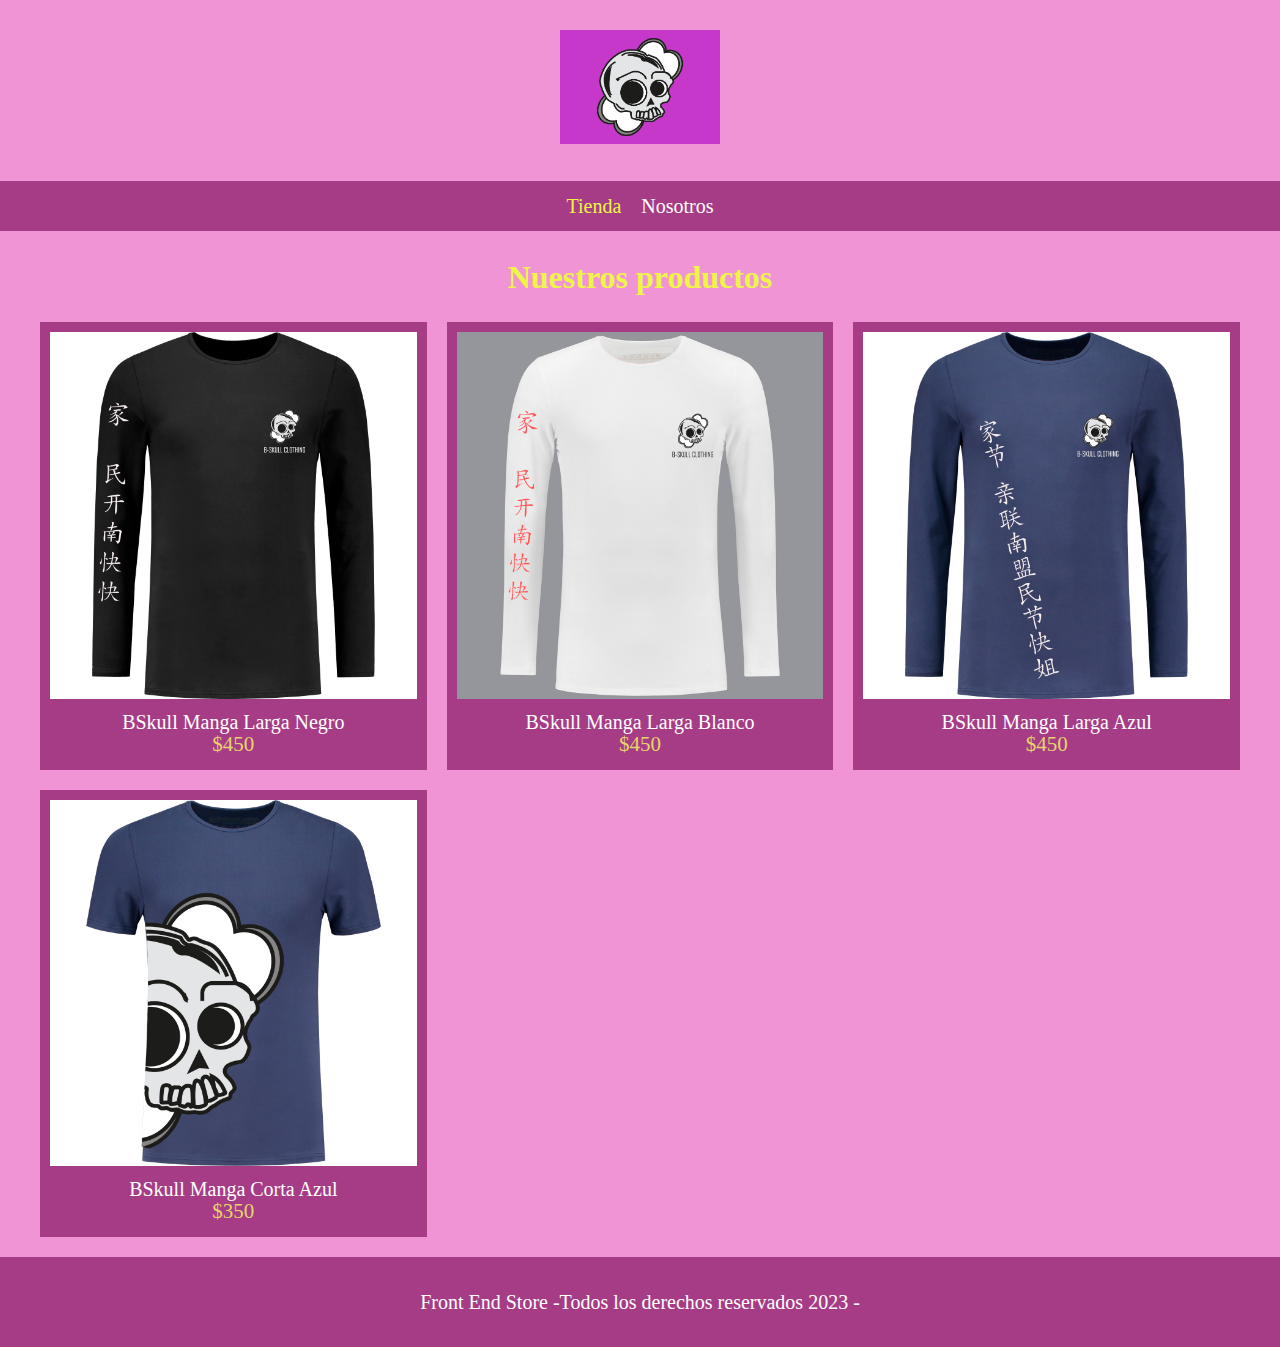
<file: index.html>
<!DOCTYPE html>
<html lang="es">
<head>
    <meta charset="UTF-8">
    <meta http-equiv="X-UA-Compatible" content="IE=edge">
    <meta name="viewport" content="width=device-width, initial-scale=1.0">
    <link rel="stylesheet" href="Styles/normalize.css">
    <link href="https://fonts.googleapis.com/css2?family=Staatliches&display=swap" rel="stylesheet">
    <link rel="stylesheet" href="Styles/estilos.css">
    <title>FrontEnd Store</title>
</head>
<body>

    <header class="header">
        <a href="index.html">
            <img class="header__logo" src="img/SkulLogo.jpg" alt="Logotipo">
        </a>
    </header>

    <nav class="navegacion">
        <a class="navegacion__enlace--activo" href="index.html">Tienda</a>
        <a class="navegacion__enlace" href="nosotros.html">Nosotros</a>
    </nav>


    <main class="contenedor">
        <h1>Nuestros productos</h1>

        <div class="grid">
            <div class="producto">
                <a href="productos.html">
                    <img class="producto__imagen" src="img/BlackLongSleeveShirt.jpg" alt="BSkull Manga Larga Negro">
                    <div class="producto__informacion">
                        <p class="producto__nombre">BSkull Manga Larga Negro</p>
                        <p class="producto__precio">$450</p>
                    </div>
                </a>
            </div> <!--.producto-->

            <div class="producto">
                <a href="productos.html">
                    <img class="producto__imagen" src="img/WhiteLongSleeveShirt.jpg" alt="BSkull Manga Larga Blanco">
                    <div class="producto__informacion">
                        <p class="producto__nombre">BSkull Manga Larga Blanco</p>
                        <p class="producto__precio">$450</p>
                    </div>
                </a>
            </div> <!--.producto-->

            <div class="producto">
                <a href="productos.html">
                    <img class="producto__imagen" src="img/BlueLongSleeveShirt.jpg" alt="BSkull Manga Larga Azul">
                    <div class="producto__informacion">
                        <p class="producto__nombre">BSkull Manga Larga Azul</p>
                        <p class="producto__precio">$450</p>
                    </div>
                </a>
            </div> <!--.producto-->

            <div class="producto">
                <a href="productos.html">
                    <img class="producto__imagen" src="img/BlueTShirt.jpg" alt="BSkull Manga Corta Azul">
                    <div class="producto__informacion">
                        <p class="producto__nombre">BSkull Manga Corta Azul</p>
                        <p class="producto__precio">$350</p>
                    </div>
                </a>
            </div> <!--.producto-->
        </div>
    </main>

    <footer class="footer">
        <p class="footer__texto">Front End Store -Todos los derechos reservados 2023 -</p>
    </footer>
</body>
</html>
</file>
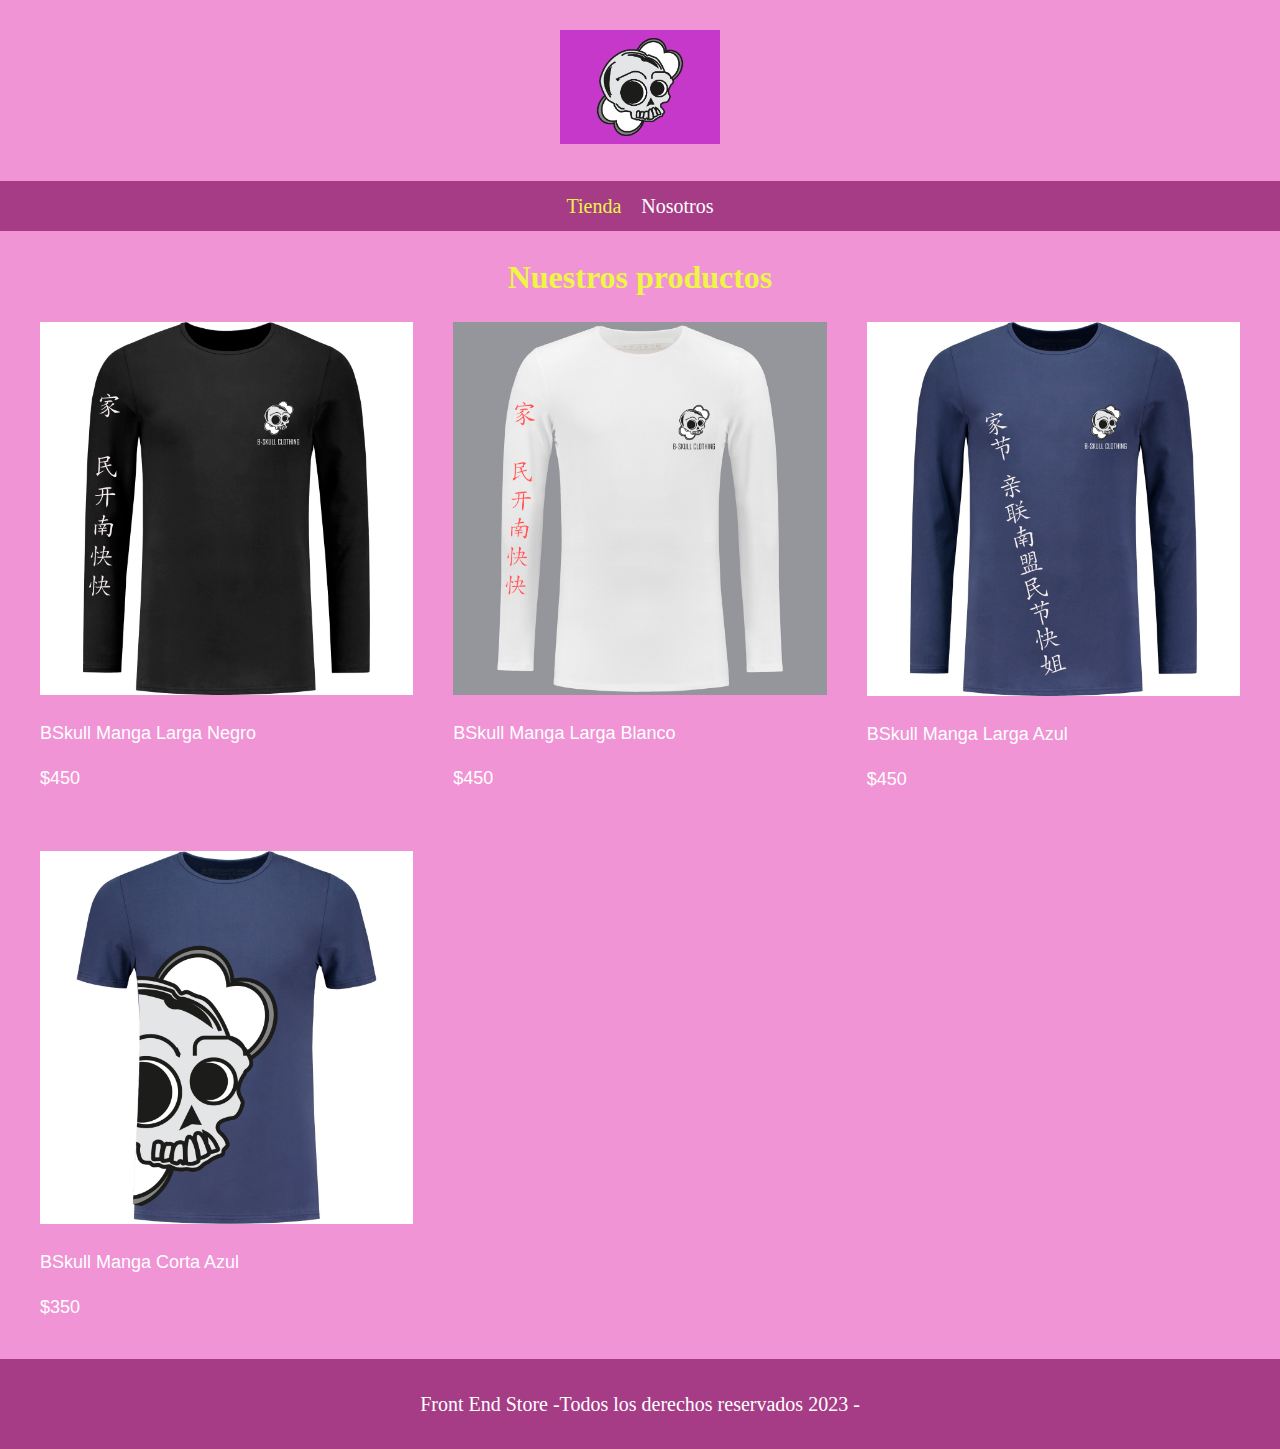
<file: Tienda/index.html>
<!DOCTYPE html>
<html lang="es">
<head>
    <meta charset="UTF-8">
    <meta http-equiv="X-UA-Compatible" content="IE=edge">
    <meta name="viewport" content="width=device-width, initial-scale=1.0">
    <link rel="stylesheet" href="Styles/normalize.css">
    <link href="https://fonts.googleapis.com/css2?family=Staatliches&display=swap" rel="stylesheet">
    <link rel="stylesheet" href="Styles/estilos.css">
    <title>FrontEnd Store</title>
</head>
<body>

    <header class="header">
        <a href="index.html">
            <img class="header__logo" src="img/SkulLogo.jpg" alt="Logotipo">
        </a>
    </header>

    <nav class="navegacion">
        <a class="navegacion__enlace--activo" href="index.html">Tienda</a>
        <a class="navegacion__enlace" href="nosotros.html">Nosotros</a>
    </nav>

    <main class="contenedor">
        <h1>Nuestros productos</h1>

        <div class="grid">
            <div class="producto">
                <a href="productos.html">
                    <img class="producto__imagen" src="img/BlackLongSleeveShirt.jpg" alt="BSkull Manga Larga Negro">
                    <div class="producto__informacion">
                        <p class="producto__nombre">BSkull Manga Larga Negro</p>
                        <p class="producto__precio">$450</p>
                    </div>
                </a>
            </div> <!--.producto-->

            <div class="producto">
                <a href="productos.html">
                    <img class="producto__imagen" src="img/WhiteLongSleeveShirt.jpg" alt="BSkull Manga Larga Blanco">
                    <div class="producto__informacion">
                        <p class="producto__nombre">BSkull Manga Larga Blanco</p>
                        <p class="producto__precio">$450</p>
                    </div>
                </a>
            </div> <!--.producto-->

            <div class="producto">
                <a href="productos.html">
                    <img class="producto__imagen" src="img/BlueLongSleeveShirt.jpg" alt="BSkull Manga Larga Azul">
                    <div class="producto__informacion">
                        <p class="producto__nombre">BSkull Manga Larga Azul</p>
                        <p class="producto__precio">$450</p>
                    </div>
                </a>
            </div> <!--.producto-->

            <div class="producto">
                <a href="productos.html">
                    <img class="producto__imagen" src="img/BlueTShirt.jpg" alt="BSkull Manga Corta Azul">
                    <div class="producto__informacion">
                        <p class="producto__nombre">BSkull Manga Corta Azul</p>
                        <p class="producto__precio">$350</p>
                    </div>
                </a>
            </div> <!--.producto-->
        </div>
    </main>

    <footer class="footer">
        <p class="footer__texto">Front End Store -Todos los derechos reservados 2023 -</p>
    </footer>
</body>
</html>
</file>
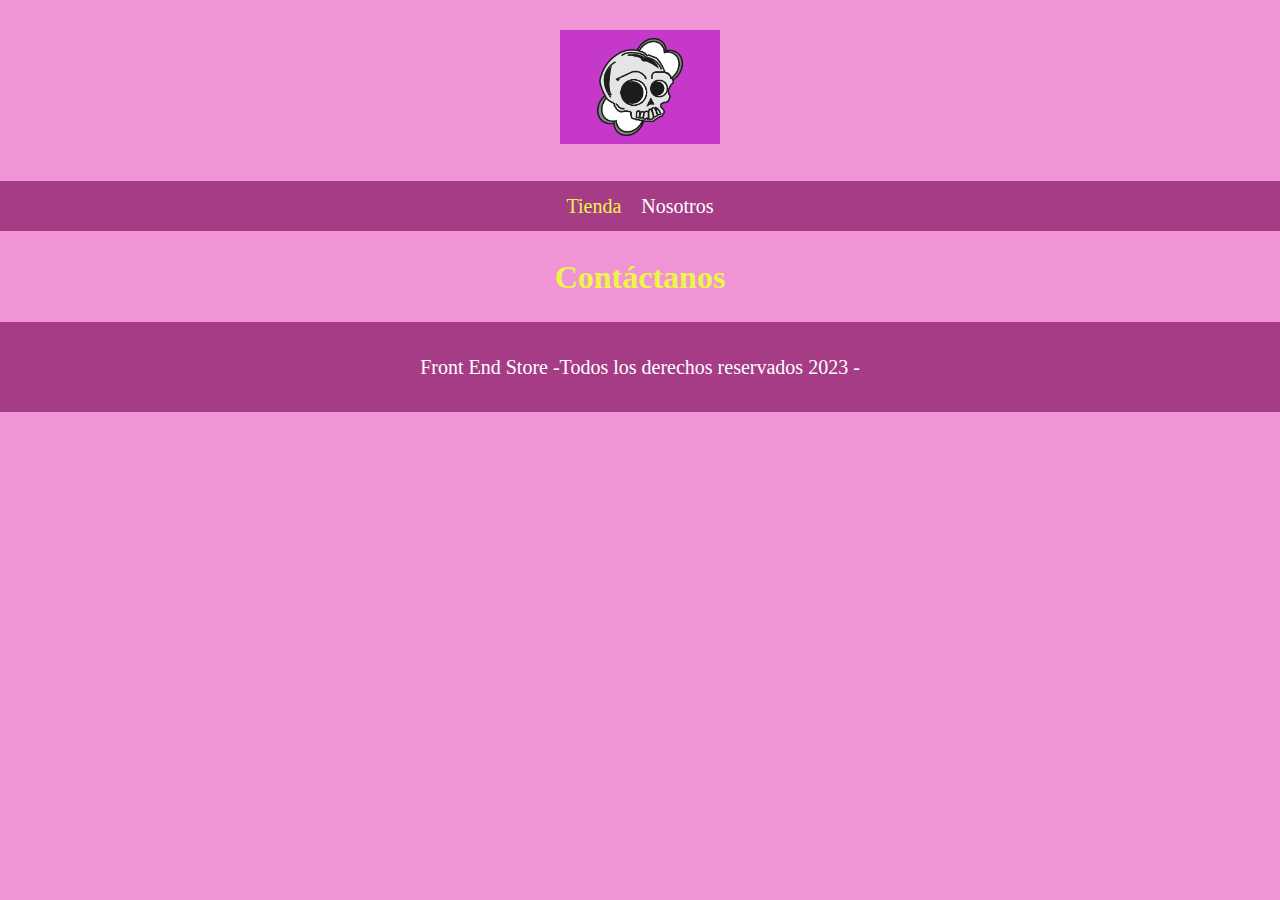
<file: contacto.html>
<!DOCTYPE html>
<html lang="es">
<head>
    <meta charset="UTF-8">
    <meta http-equiv="X-UA-Compatible" content="IE=edge">
    <meta name="viewport" content="width=device-width, initial-scale=1.0">
    <link rel="stylesheet" href="Styles/normalize.css">
    <link href="https://fonts.googleapis.com/css2?family=Staatliches&display=swap" rel="stylesheet">
    <link rel="stylesheet" href="Styles/estilos.css">
    <title>FrontEnd Store</title>
</head>
<body>

    <header class="header">
        <a href="index.html">
            <img class="header__logo" src="img/SkulLogo.jpg" alt="Logotipo">
        </a>
    </header>

    <nav class="navegacion">
        <a class="navegacion__enlace--activo" href="index.html">Tienda</a>
        <a class="navegacion__enlace" href="nosotros.html">Nosotros</a>
    </nav>

    <main class="contenedor">
        <h1>Contáctanos</h1>
    </main>

    <footer class="footer">
        <p class="footer__texto">Front End Store -Todos los derechos reservados 2023 -</p>
    </footer>
</body>
</html>
</file>
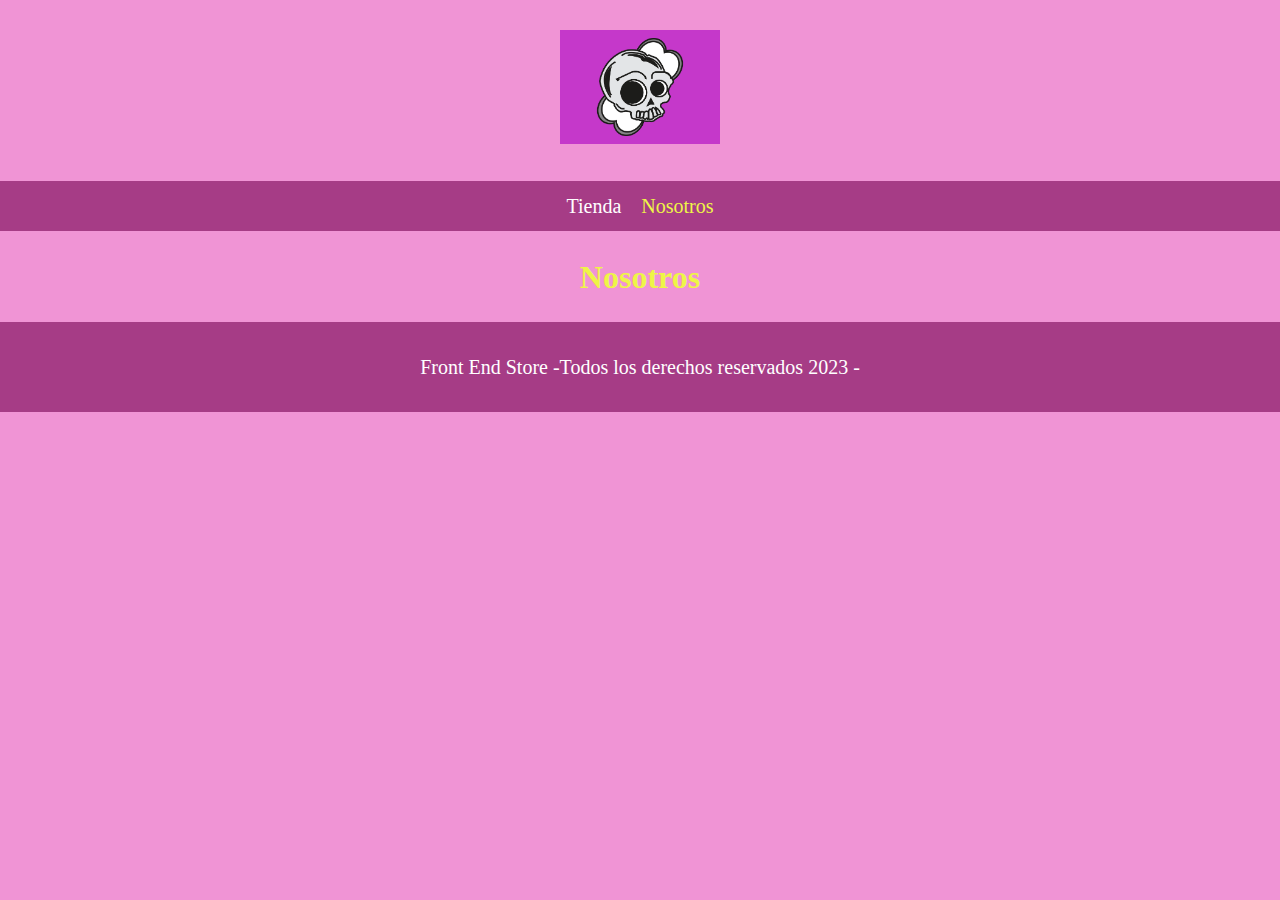
<file: nosotros.html>
<!DOCTYPE html>
<html lang="es">
<head>
    <meta charset="UTF-8">
    <meta http-equiv="X-UA-Compatible" content="IE=edge">
    <meta name="viewport" content="width=device-width, initial-scale=1.0">
    <link rel="stylesheet" href="Styles/normalize.css">
    <link href="https://fonts.googleapis.com/css2?family=Staatliches&display=swap" rel="stylesheet">
    <link rel="stylesheet" href="Styles/estilos.css">
    <title>FrontEnd Store</title>
</head>
<body>

    <header class="header">
        <a href="index.html">
            <img class="header__logo" src="img/SkulLogo.jpg" alt="Logotipo">
        </a>
    </header>

    <nav class="navegacion">
        <a class="navegacion__enlace" href="index.html">Tienda</a>
        <a class="navegacion__enlace--activo" href="nosotros.html">Nosotros</a>
    </nav>

    <main class="contenedor">
        <h1>Nosotros</h1>
    </main>

    <footer class="footer">
        <p class="footer__texto">Front End Store -Todos los derechos reservados 2023 -</p>
    </footer>
</body>
</html>
</file>
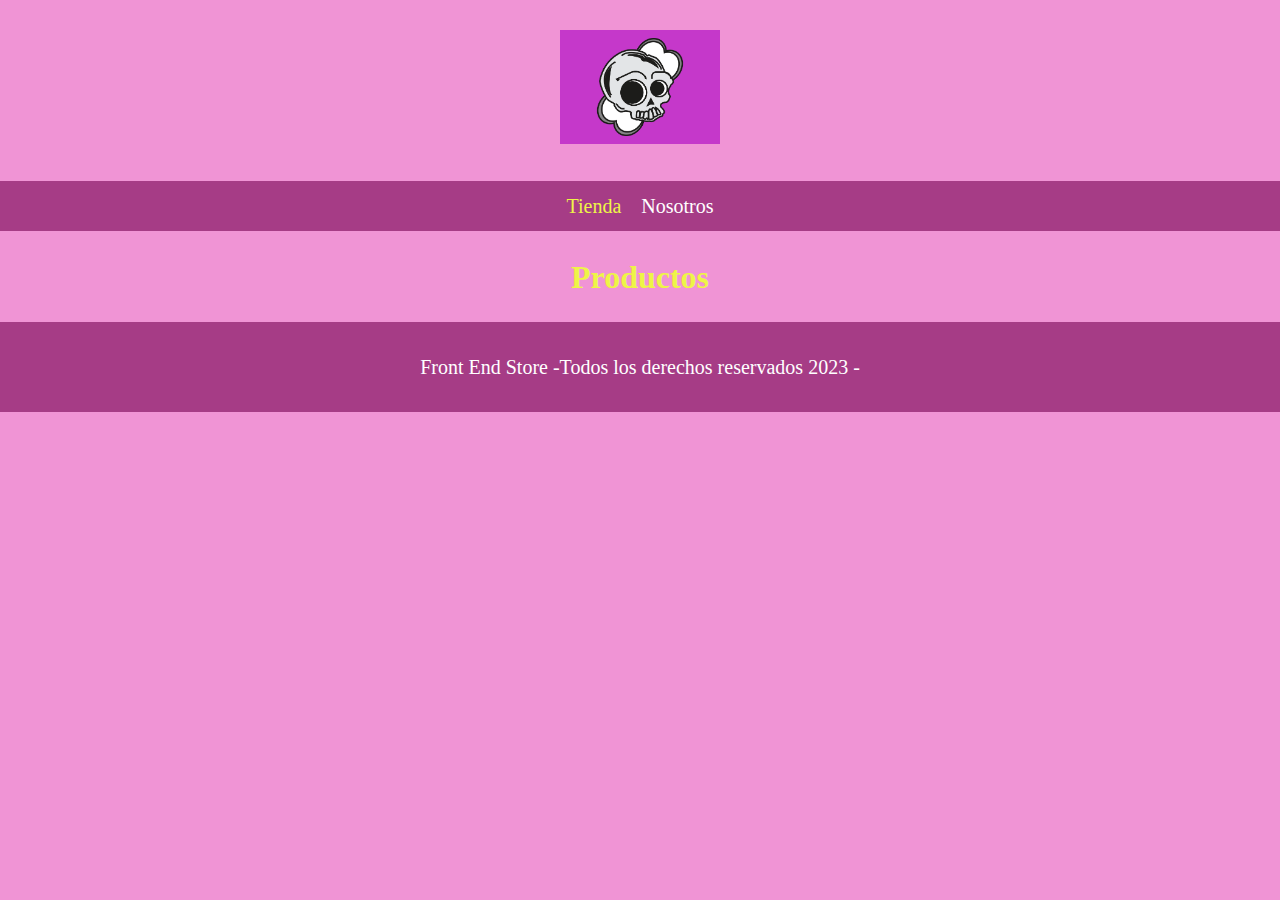
<file: productos.html>
<!DOCTYPE html>
<html lang="es">
<head>
    <meta charset="UTF-8">
    <meta http-equiv="X-UA-Compatible" content="IE=edge">
    <meta name="viewport" content="width=device-width, initial-scale=1.0">
    <link rel="stylesheet" href="Styles/normalize.css">
    <link href="https://fonts.googleapis.com/css2?family=Staatliches&display=swap" rel="stylesheet">
    <link rel="stylesheet" href="Styles/estilos.css">
    <title>FrontEnd Store</title>
</head>
<body>

    <header class="header">
        <a href="index.html">
            <img class="header__logo" src="img/SkulLogo.jpg" alt="Logotipo">
        </a>
    </header>

    <nav class="navegacion">
        <a class="navegacion__enlace--activo" href="index.html">Tienda</a>
        <a class="navegacion__enlace" href="nosotros.html">Nosotros</a>
    </nav>

    <main class="contenedor">
        <h1>Productos</h1>
    </main>

    <footer class="footer">
        <p class="footer__texto">Front End Store -Todos los derechos reservados 2023 -</p>
    </footer>
</body>
</html>
</file>
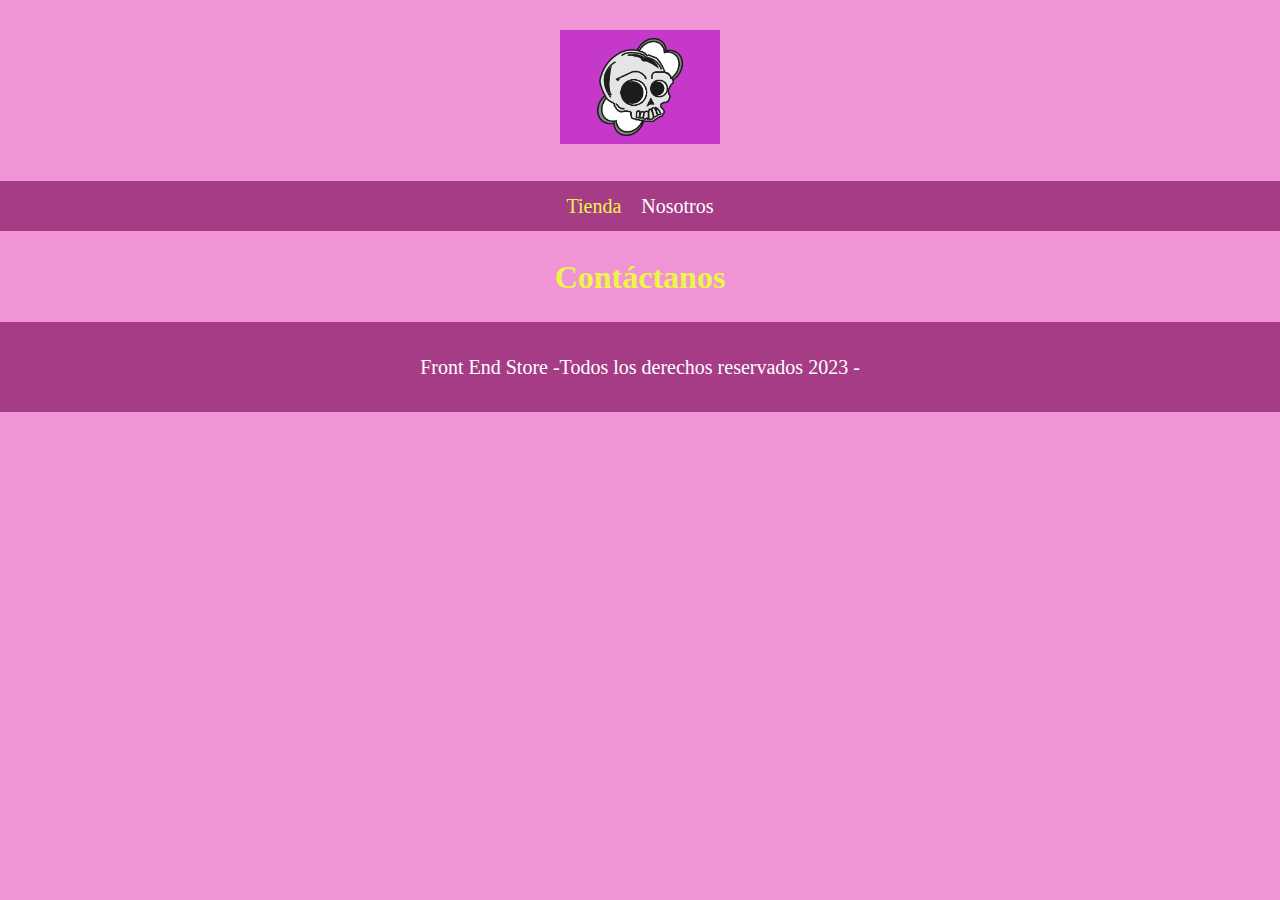
<file: Tienda/contacto.html>
<!DOCTYPE html>
<html lang="es">
<head>
    <meta charset="UTF-8">
    <meta http-equiv="X-UA-Compatible" content="IE=edge">
    <meta name="viewport" content="width=device-width, initial-scale=1.0">
    <link rel="stylesheet" href="Styles/normalize.css">
    <link href="https://fonts.googleapis.com/css2?family=Staatliches&display=swap" rel="stylesheet">
    <link rel="stylesheet" href="Styles/estilos.css">
    <title>FrontEnd Store</title>
</head>
<body>

    <header class="header">
        <a href="index.html">
            <img class="header__logo" src="img/SkulLogo.jpg" alt="Logotipo">
        </a>
    </header>

    <nav class="navegacion">
        <a class="navegacion__enlace--activo" href="index.html">Tienda</a>
        <a class="navegacion__enlace" href="nosotros.html">Nosotros</a>
    </nav>

    <main class="contenedor">
        <h1>Contáctanos</h1>
    </main>

    <footer class="footer">
        <p class="footer__texto">Front End Store -Todos los derechos reservados 2023 -</p>
    </footer>
</body>
</html>
</file>
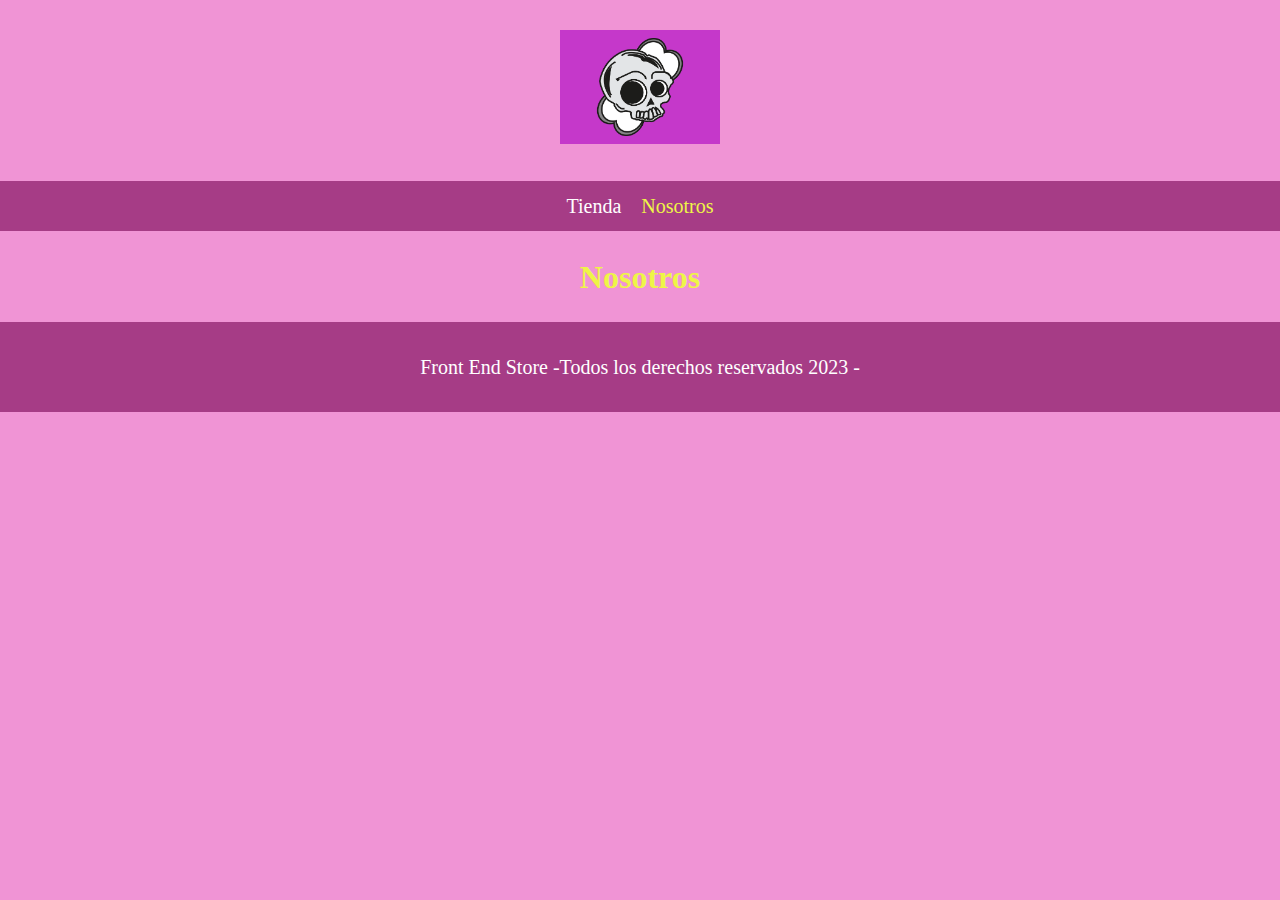
<file: Tienda/nosotros.html>
<!DOCTYPE html>
<html lang="es">
<head>
    <meta charset="UTF-8">
    <meta http-equiv="X-UA-Compatible" content="IE=edge">
    <meta name="viewport" content="width=device-width, initial-scale=1.0">
    <link rel="stylesheet" href="Styles/normalize.css">
    <link href="https://fonts.googleapis.com/css2?family=Staatliches&display=swap" rel="stylesheet">
    <link rel="stylesheet" href="Styles/estilos.css">
    <title>FrontEnd Store</title>
</head>
<body>

    <header class="header">
        <a href="index.html">
            <img class="header__logo" src="img/SkulLogo.jpg" alt="Logotipo">
        </a>
    </header>

    <nav class="navegacion">
        <a class="navegacion__enlace" href="index.html">Tienda</a>
        <a class="navegacion__enlace--activo" href="nosotros.html">Nosotros</a>
    </nav>

    <main class="contenedor">
        <h1>Nosotros</h1>
    </main>

    <footer class="footer">
        <p class="footer__texto">Front End Store -Todos los derechos reservados 2023 -</p>
    </footer>
</body>
</html>
</file>
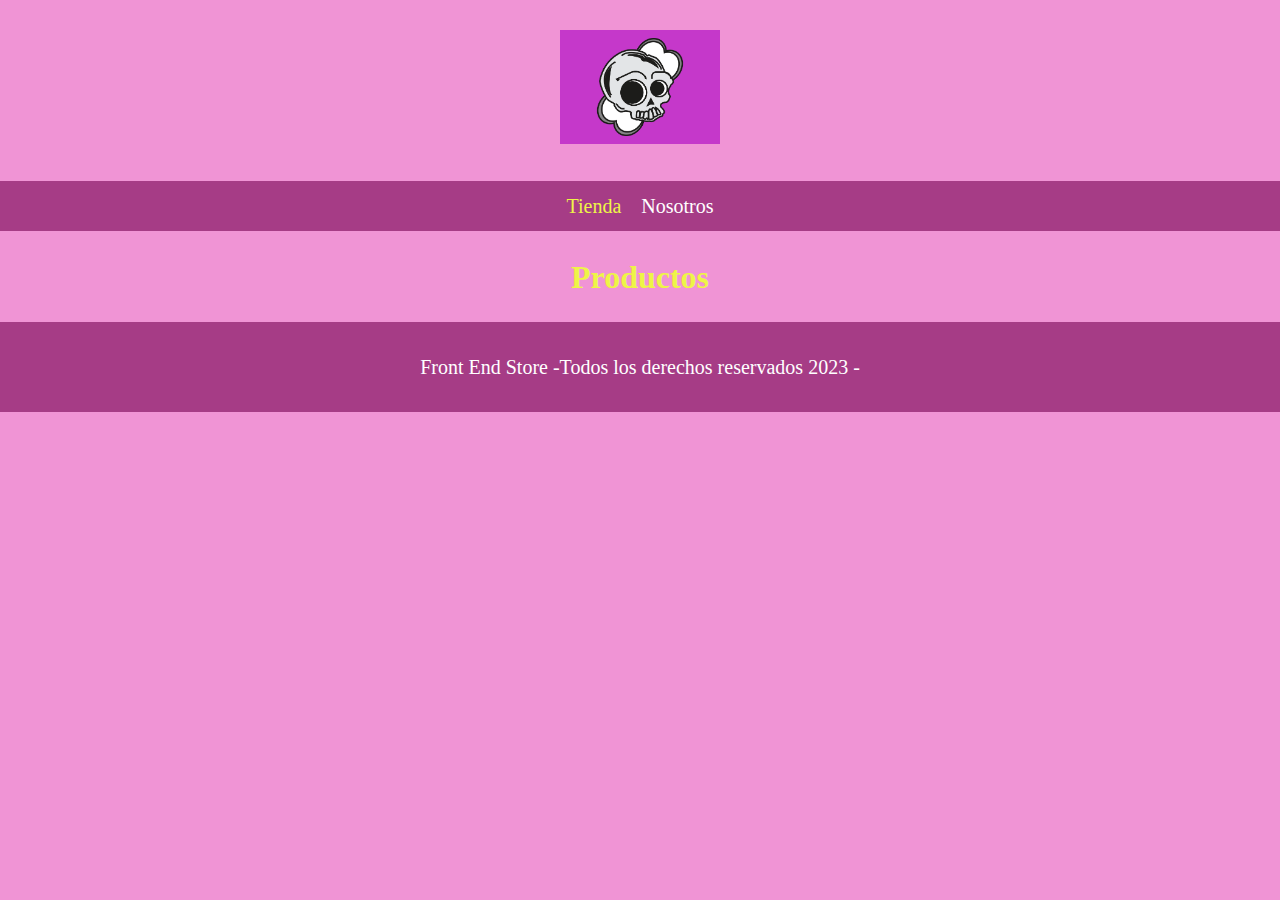
<file: Tienda/productos.html>
<!DOCTYPE html>
<html lang="es">
<head>
    <meta charset="UTF-8">
    <meta http-equiv="X-UA-Compatible" content="IE=edge">
    <meta name="viewport" content="width=device-width, initial-scale=1.0">
    <link rel="stylesheet" href="Styles/normalize.css">
    <link href="https://fonts.googleapis.com/css2?family=Staatliches&display=swap" rel="stylesheet">
    <link rel="stylesheet" href="Styles/estilos.css">
    <title>FrontEnd Store</title>
</head>
<body>

    <header class="header">
        <a href="index.html">
            <img class="header__logo" src="img/SkulLogo.jpg" alt="Logotipo">
        </a>
    </header>

    <nav class="navegacion">
        <a class="navegacion__enlace--activo" href="index.html">Tienda</a>
        <a class="navegacion__enlace" href="nosotros.html">Nosotros</a>
    </nav>

    <main class="contenedor">
        <h1>Productos</h1>
    </main>

    <footer class="footer">
        <p class="footer__texto">Front End Store -Todos los derechos reservados 2023 -</p>
    </footer>
</body>
</html>
</file>
<file: Styles/estilos.css>
:root {            /**  VARIABLES A UTILIZAR EN EL PROYECTO **/
    --primario: #F094D5;
    --variantePrimario: #A63C86;
    --secundario: #EEF547;
    --varianteSecundario: #e7d46b;
    --blanco: #FFF;
    --negro: #000;

    --fuentePrincipal: 'Staaliches', cursive;
}


html {              /** 1rem = 10 Pixeles  BOX SIZING**/
  box-sizing: border-box;
  font-size: 62.5%;
}
  
*, *:before, *:after {
  box-sizing: inherit;
}

  /** GLOBALES **/
body {
  background-color: var(--primario);
  font-size: 1.6rem;
  line-height: 1.5; /** base de la fuente **/
}

p {
  font-size: 1.8rem;
  font-family: Arial, Helvetica, sans-serif;
  color: var(--blanco); 
}

a {
  text-decoration: none;
}

img {
  max-width: 100%;
}

.contenedor {
  max-width: 120rem;
  margin: 0 auto;
}

h1, h2, h3 {
  text-align: center;
  color: var(--secundario);
  font-family: var(--fuentePrincipal);
}

h1 { font-size: 3.2rem; }
h2 { font-size: 2.4rem;}
h3 { font-size: 1rem; }


/** HEADER **/
.header {
  display: flex;
  justify-content: center;
}

.header__logo {
  margin: 3rem 0;
  width: 16rem;
}

/** FOOTER **/
.footer {
  background-color: var(--variantePrimario);
  padding: 1rem 0;
  margin-top: 2rem;
}

.footer__texto {
  font-family: var(--fuentePrincipal);
  font-size: 2rem;
  text-align: center;
}

/** NAVEGACION **/
.navegacion {
  background-color: var(--variantePrimario);
  padding: 1rem 0;
  display: flex;
  justify-content: center;
  gap: 2rem;
}

.navegacion__enlace--activo,
.navegacion__enlace {
  font-family: var(--fuentePrincipal);
  color: var(--blanco);
  font-size: 2rem;
}

.navegacion__enlace--activo,
.navegacion__enlace:hover {
  color: var(--secundario);
}

/** GRID **/
.grid {
  display: grid;
  grid-template-columns: repeat(2, 1fr);
  gap: 2rem;
}

@media (min-width: 768px) {
  .grid {
    grid-template-columns: repeat(3, 1fr);
  }
}

/** PRODUCTOS **/
.producto {
  background-color: var(--variantePrimario);
  padding: 1rem;

}

.producto__imagen {
  width: 100%;
}

.producto__nombre {
  font-size: 2rem;
}

.producto__precio {
  font-size: 2.1rem;
  color: var(--varianteSecundario);
}

.producto__nombre, .producto__precio {
  font-family: var(--fuentePrincipal);
  margin: 1rem 0;
  text-align: center;
  line-height: 1.2rem;
}
</file>
<file: Tienda/Styles/estilos.css>
:root {            /**  VARIABLES A UTILIZAR EN EL PROYECTO **/
    --primario: #F094D5;
    --variantePrimario: #A63C86;
    --secundario: #EEF547;
    --varianteSecundario: #e7d46b;
    --blanco: #FFF;
    --negro: #000;

    --fuentePrincipal: 'Staaliches', cursive;
}


html {              /** 1rem = 10 Pixeles  BOX SIZING**/
  box-sizing: border-box;
  font-size: 62.5%;
}
  
*, *:before, *:after {
  box-sizing: inherit;
}

  /** GLOBALES **/
body {
  background-color: var(--primario);
  font-size: 1.6rem;
  line-height: 1.5; /** base de la fuente **/
}

p {
  font-size: 1.8rem;
  font-family: Arial, Helvetica, sans-serif;
  color: var(--blanco); 
}

a {
  text-decoration: none;
}

img {
  max-width: 100%;
}

.contenedor {
  max-width: 120rem;
  margin: 0 auto;
}

h1, h2, h3 {
  text-align: center;
  color: var(--secundario);
  font-family: var(--fuentePrincipal);
}

h1 { font-size: 3.2rem; }
h2 { font-size: 2.4rem;}
h3 { font-size: 1rem; }


/** HEADER **/
.header {
  display: flex;
  justify-content: center;
}

.header__logo {
  margin: 3rem 0;
  width: 16rem;
}

/** FOOTER **/
.footer {
  background-color: var(--variantePrimario);
  padding: 1rem 0;
  margin-top: 2rem;
}

.footer__texto {
  font-family: var(--fuentePrincipal);
  font-size: 2rem;
  text-align: center;
}

/** NAVEGACION **/
.navegacion {
  background-color: var(--variantePrimario);
  padding: 1rem 0;
  display: flex;
  justify-content: center;
  gap: 2rem;
}

.navegacion__enlace--activo,
.navegacion__enlace {
  font-family: var(--fuentePrincipal);
  color: var(--blanco);
  font-size: 2rem;
}

.navegacion__enlace--activo,
.navegacion__enlace:hover {
  color: var(--secundario);
}

/** GRID **/
.grid {
  display: grid;
  grid-template-columns: repeat(2, 1fr);
  gap: 4rem;
}

@media (min-width: 768px) {
  .grid {
    grid-template-columns: repeat(3, 1fr);
  }
}

/** PRODUCTOS **/
.producto {

}

.producto__imagen {

}

.producto__informacion {

}

.producto__nombre {

}

.producto__precio {

}
</file>
